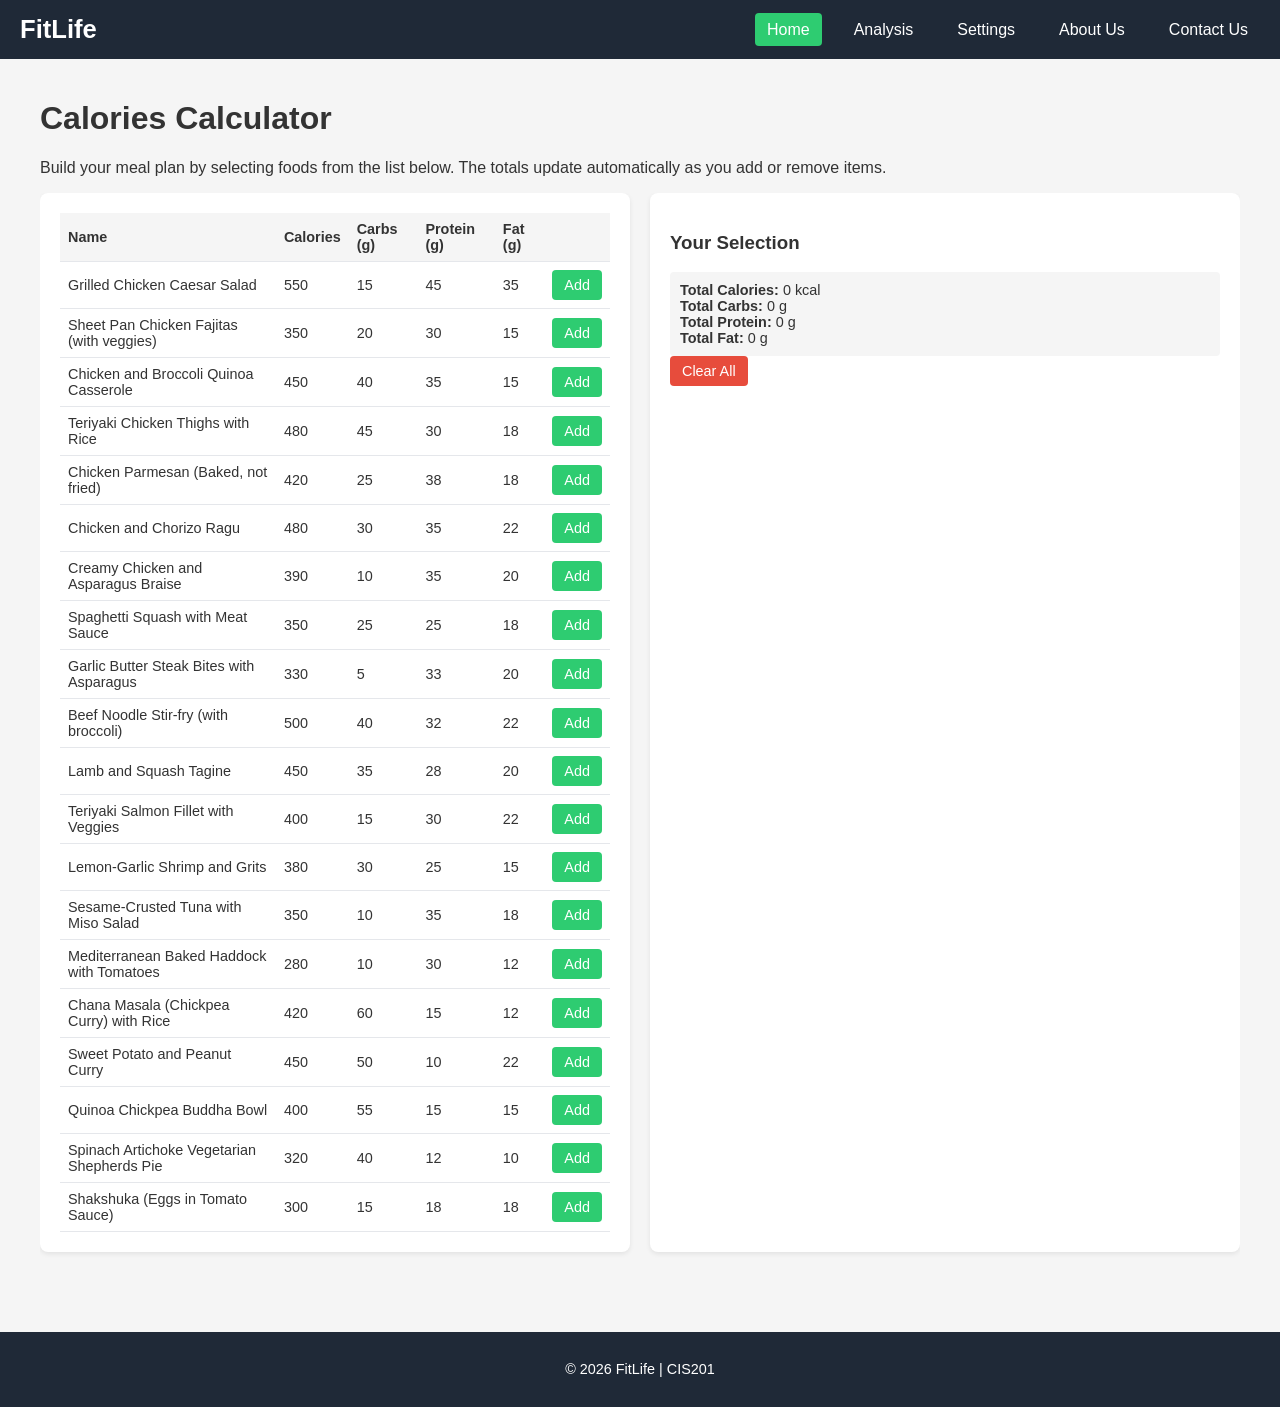
<file: index.html>
<!DOCTYPE html>
<html lang="en">
<head>
  <meta charset="UTF-8">
  <meta name="viewport" content="width=device-width, initial-scale=1.0">
  <title>FitLife | Calories Calculator</title>
  <link rel="stylesheet" href="style.css">
</head>
<body>
  <header>
    <div class="logo">FitLife</div>
    <nav>
      <ul>
        <li><a href="index.html">Home</a></li>
        <li><a href="analysis.html">Analysis</a></li>
        <li><a href="settings.html">Settings</a></li>
        <li><a href="aboutme.html">About Us</a></li>
        <li><a href="contactus.html">Contact Us</a></li>
      </ul>
    </nav>
  </header>
  <main>
    <h1>Calories Calculator</h1>
    <p>Build your meal plan by selecting foods from the list below. The totals update automatically as you add or remove items.</p>
    <div id="caloriesPage" class="calories-wrapper">
  <!-- Meal list -->
  <div class="meal-list card">
    
    <table>
      <thead>
        <tr>
          <th>Name</th>
          <th>Calories</th>
          <th>Carbs (g)</th>
          <th>Protein (g)</th>
          <th>Fat (g)</th>
          <th></th>
        </tr>
      </thead>
      <tbody id="mealTableBody"></tbody>
    </table>
  </div>

  <!-- Selected meals -->
  <div class="selected-meals card">
    <h3>Your Selection</h3>
    <ul id="selectedList"></ul>
    <div id="totals" class="totals"></div>
    <button class="btn btn-danger" id="clearSelected" type="button">Clear All</button>
  </div>
</div>
  </main>
  <footer>
    <p>&copy; 2026 FitLife | CIS201</p>
  </footer>
  <script src="script.js"></script>
</body>
</html>
</file>
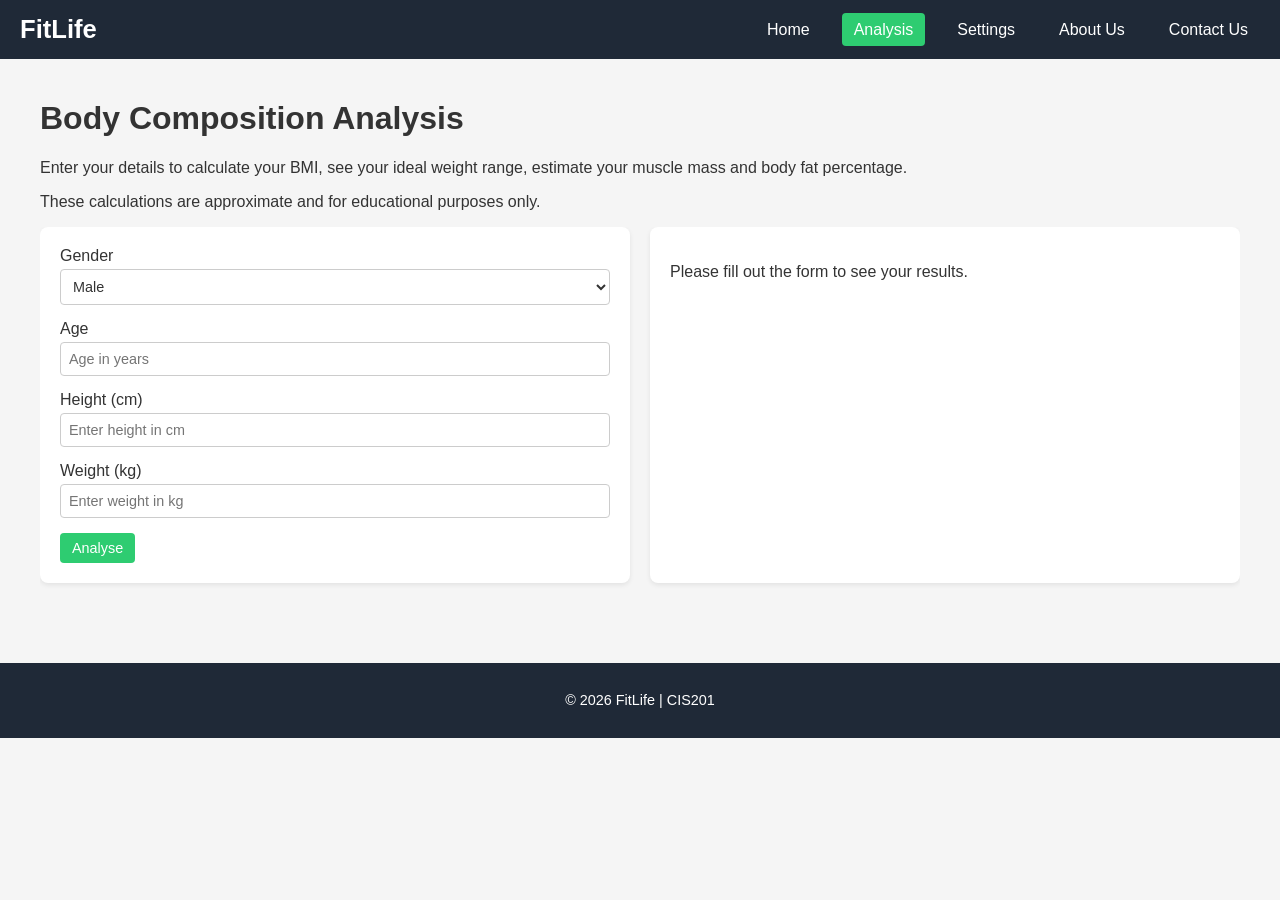
<file: analysis.html>
<!DOCTYPE html>
<html lang="en">
<head>
  <meta charset="UTF-8">
  <meta name="viewport" content="width=device-width, initial-scale=1.0">
  <title>FitLife | Analysis</title>
  <link rel="stylesheet" href="style.css">
</head>
<body>
  <header>
    <div class="logo">FitLife</div>
    <nav>
      <ul>
        <li><a href="index.html">Home</a></li>
        <li><a href="analysis.html">Analysis</a></li>
        <li><a href="settings.html">Settings</a></li>
        <li><a href="aboutme.html">About Us</a></li>
        <li><a href="contactus.html">Contact Us</a></li>
      </ul>
    </nav>
  </header>
  <main>
    <h1>Body Composition Analysis</h1>
    <p>Enter your details to calculate your BMI, see your ideal weight range, estimate your muscle mass and body fat percentage. 
      </p><p>These calculations are approximate and for educational purposes only.</p>
    <div id="analysisPage" class="analysis-grid">
      <div class="analysis-form card">
        <form id="analysisForm">
          <div class="form-group">
            <label for="gender">Gender</label>
            <select id="gender" name="gender">
              <option value="Male">Male</option>
              <option value="Female">Female</option>
            </select>
          </div>
          <div class="form-group">
            <label for="age">Age</label>
            <input type="number" id="age" name="age" min="0" placeholder="Age in years">
          </div>
          <div class="form-group">
            <label for="height">Height (cm)</label>
            <input type="number" id="height" name="height" min="0" placeholder="Enter height in cm">
          </div>
          <div class="form-group">
            <label for="weight">Weight (kg)</label>
            <input type="number" id="weight" name="weight" min="0" placeholder="Enter weight in kg">
          </div>
          <button type="submit" class="btn">Analyse</button>
        </form>
      </div>
      <div class="analysis-results card" id="analysisResults">
        <p>Please fill out the form to see your results.</p>
      </div>
    </div>
  </main>
  <footer>
    <p>&copy; 2026 FitLife | CIS201 </p>
  </footer>
  <script src="script.js"></script>
</body>
</html>
</file>
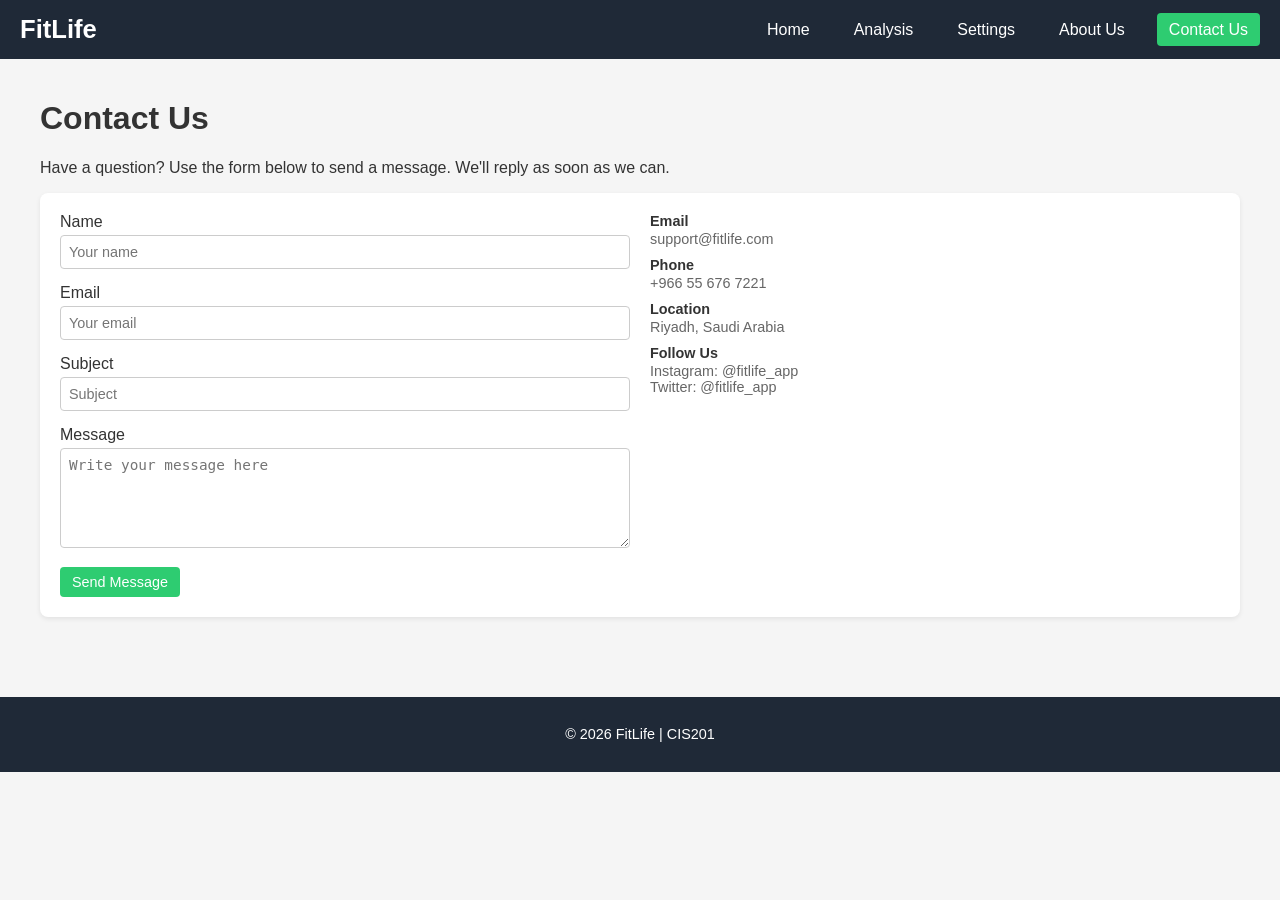
<file: contactus.html>
<!DOCTYPE html>
<html lang="en">
<head>
  <meta charset="UTF-8">
  <meta name="viewport" content="width=device-width, initial-scale=1.0">
  <title>FitLife | Contact Us</title>
  <link rel="stylesheet" href="style.css">
</head>
<body>
  <header>
    <div class="logo">FitLife</div>
    <nav>
      <ul>
        <li><a href="index.html">Home</a></li>
        <li><a href="analysis.html">Analysis</a></li>
        <li><a href="settings.html">Settings</a></li>
        <li><a href="aboutme.html">About Us</a></li>
        <li><a href="contactus.html">Contact Us</a></li>
      </ul>
    </nav>
  </header>
  <main>
    <h1>Contact Us</h1>
    <p>Have a question? Use the form below to send a message. We'll reply as soon as we can.</p>
    <div class="contact-wrapper card">
      <div class="contact-form">
        <form id="contactForm">
          <div class="form-group">
            <label for="contactName">Name</label>
            <input type="text" id="contactName" name="name" required placeholder="Your name">
          </div>
          <div class="form-group">
            <label for="contactEmail">Email</label>
            <input type="email" id="contactEmail" name="email" required placeholder="Your email">
          </div>
          <div class="form-group">
            <label for="contactSubject">Subject</label>
            <input type="text" id="contactSubject" name="subject" required placeholder="Subject">
          </div>
          <div class="form-group">
            <label for="contactMessage">Message</label>
            <textarea id="contactMessage" name="message" required placeholder="Write your message here"></textarea>
          </div>
          <button type="submit" class="btn">Send Message</button>
        </form>
      </div>
      <div class="contact-info">
        <div>
          <strong>Email</strong>
          <span>support@fitlife.com</span>
        </div>
        <div>
          <strong>Phone</strong>
          <span>+966 55 676 7221</span>
        </div>
        <div>
          <strong>Location</strong>
          <span>Riyadh, Saudi Arabia</span>
        </div>
        <div>
          <strong>Follow Us</strong>
          <span>
            Instagram: @fitlife_app<br>
            Twitter: @fitlife_app
          </span>
        </div>
      </div>
    </div>
  </main>
  <footer>
    <p>&copy; 2026 FitLife | CIS201</p>
  </footer>
  <script src="script.js"></script>
</body>
</html>
</file>
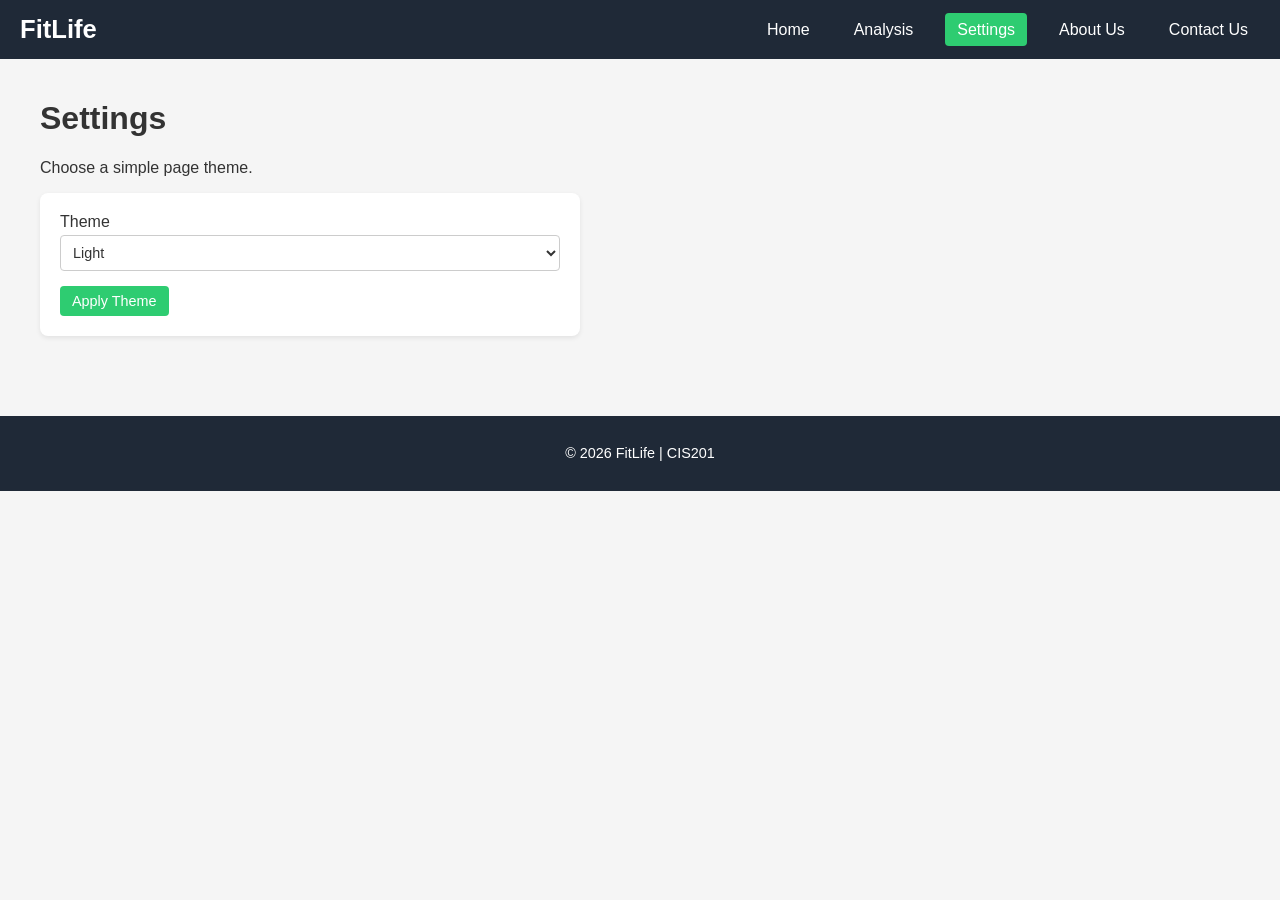
<file: settings.html>
<!DOCTYPE html>
<html lang="en">
<head>
  <meta charset="UTF-8">
  <meta name="viewport" content="width=device-width, initial-scale=1.0">
  <title>FitLife | Settings</title>
  <link rel="stylesheet" href="style.css">
</head>
<body>
  <header>
    <div class="logo">FitLife</div>
    <nav>
      <ul>
        <li><a href="index.html">Home</a></li>
        <li><a href="analysis.html">Analysis</a></li>
        <li><a href="settings.html">Settings</a></li>
        <li><a href="aboutme.html">About Us</a></li>
        <li><a href="contactus.html">Contact Us</a></li>
      </ul>
    </nav>
  </header>

  <main>
    <h1>Settings</h1>
    <p>Choose a simple page theme.</p>

    <div id="settingsPage" class="card settings-card">
      <form id="settingsForm">
        <div class="form-group">
          <label for="theme">Theme</label>
          <select id="theme" name="theme">
            <option value="light">Light</option>
            <option value="dark">Dark</option>
          </select>
        </div>

        <button type="submit" class="btn">Apply Theme</button>
      </form>
    </div>
  </main>

  <footer>
    <p>&copy; 2026 FitLife | CIS201</p>
  </footer>

  <script src="script.js"></script>
</body>
</html>
</file>
<file: style.css>
:root {
  --primary: #2ecc71;
  --secondary: #27ae60;
  --dark-bg: #1f2937;
  --light-bg: #f5f5f5;
  --card-bg: #ffffff;
  --text-colour: #333333;
  --muted-text: #666666;
}

body[data-theme="dark"] {
  --primary: #27ae60;
  --secondary: #2ecc71;
  --dark-bg: #121a24;
  --light-bg: #0e141b;
  --card-bg: #1c2531;
  --text-colour: #f5f5f5;
  --muted-text: #aaaaaa;
}

body {
  margin: 0;
  font-family: "Segoe UI", Tahoma, Geneva, Verdana, sans-serif;
  background-color: var(--light-bg);
  color: var(--text-colour);
}

header {
  background-color: var(--dark-bg);
  color: #ffffff;
  display: flex;
  justify-content: space-between;
  align-items: center;
  padding: 15px 20px;
  flex-wrap: wrap;
}

.logo {
  font-size: 1.6rem;
  font-weight: bold;
}

nav ul {
  list-style: none;
  margin: 0;
  padding: 0;
  display: flex;
  flex-wrap: wrap;
}

nav li {
  margin-left: 20px;
}

nav a {
  color: #ffffff;
  text-decoration: none;
  font-weight: 500;
  padding: 8px 12px;
  border-radius: 4px;
  transition: background-color 0.2s;
}

nav a:hover,
nav a.active {
  background-color: var(--primary);
}

main {
  padding: 20px;
  max-width: 1200px;
  margin: 0 auto;
}

footer {
  background-color: var(--dark-bg);
  color: #ffffff;
  text-align: center;
  padding: 15px 20px;
  margin-top: 40px;
  font-size: 0.9rem;
}

.card {
  background-color: var(--card-bg);
  border-radius: 8px;
  box-shadow: 0 2px 5px rgba(0, 0, 0, 0.08);
  padding: 20px;
  margin-bottom: 20px;
}

table {
  width: 100%;
  border-collapse: collapse;
}

th,
td {
  padding: 8px;
  border-bottom: 1px solid #e5e7eb;
  text-align: left;
  font-size: 0.9rem;
}

th {
  background-color: var(--light-bg);
}

.btn {
  display: inline-block;
  background-color: var(--primary);
  color: #ffffff;
  border: none;
  border-radius: 4px;
  padding: 7px 12px;
  font-size: 0.9rem;
  cursor: pointer;
}

.btn:hover {
  background-color: var(--secondary);
}

.btn-danger {
  background-color: #e74c3c;
}

.btn-danger:hover {
  background-color: #c0392b;
}

form label {
  display: block;
  margin-bottom: 4px;
  font-weight: 500;
}

form input,
form select,
form textarea {
  width: 100%;
  box-sizing: border-box;
  padding: 8px;
  margin-bottom: 15px;
  border: 1px solid #ccc;
  border-radius: 4px;
  font-size: 0.9rem;
  background-color: var(--card-bg);
  color: var(--text-colour);
}

form textarea {
  resize: vertical;
  min-height: 100px;
}

.calories-wrapper,
.analysis-grid,
.contact-wrapper {
  display: flex;
  flex-wrap: nowrap;
  gap: 20px;
  overflow-x: auto;
}

.meal-list,
.selected-meals,
.analysis-form,
.analysis-results,
.contact-form,
.contact-info {
  flex: 1;
  min-width: 300px;
}

.selected-meals ul {
  list-style: none;
  padding: 0;
  margin: 0;
}

.selected-meals li {
  display: flex;
  justify-content: space-between;
  align-items: center;
  gap: 10px;
  padding: 8px 0;
  border-bottom: 1px solid #e5e7eb;
  font-size: 0.9rem;
}

.totals {
  margin-top: 15px;
  padding: 10px;
  background-color: var(--light-bg);
  border-radius: 4px;
  font-size: 0.9rem;
}

.result-card {
  border: 1px solid #e5e7eb;
  border-radius: 6px;
  padding: 12px;
  margin-bottom: 10px;
}

.result-card h4,
.result-card p {
  margin: 0 0 4px 0;
}

.small-note {
  color: var(--muted-text);
  font-size: 0.8rem;
}

.settings-card {
  max-width: 500px;
}

.team-grid {
  display: grid;
  grid-template-columns: repeat(auto-fit, minmax(240px, 1fr));
  gap: 25px;
  justify-items: center;
}

.team-card {
  width: 100%;
  max-width: 300px;
  text-align: center;
  padding: 30px 20px;
  display: flex;
  flex-direction: column;
  align-items: center;
  transition: transform 0.2s;
}

.team-card:hover {
  transform: translateY(-5px);
}

.avatar-container {
  width: 120px;
  height: 120px;
  border-radius: 50%;
  overflow: hidden;
  margin-bottom: 20px;
  background-color: #e5e7eb;
}

.team-avatar {
  width: 100%;
  height: 100%;
  object-fit: cover;
}

.student-id {
  color: var(--muted-text);
  font-weight: 500;
  letter-spacing: 1px;
}

.bio {
  font-size: 0.85rem;
  line-height: 1.6;
  margin-bottom: 25px;
}

.contact-link {
  display: inline-block;
  background-color: var(--primary);
  color: #ffffff;
  padding: 8px 16px;
  border-radius: 4px;
  text-decoration: none;
  font-size: 0.85rem;
  font-weight: 500;
  margin-top: auto;
}

.contact-link:hover {
  background-color: var(--secondary);
}

.contact-info div {
  margin-bottom: 10px;
  font-size: 0.9rem;
}

.contact-info span {
  display: block;
  margin-top: 2px;
  color: var(--muted-text);
}
</file>
